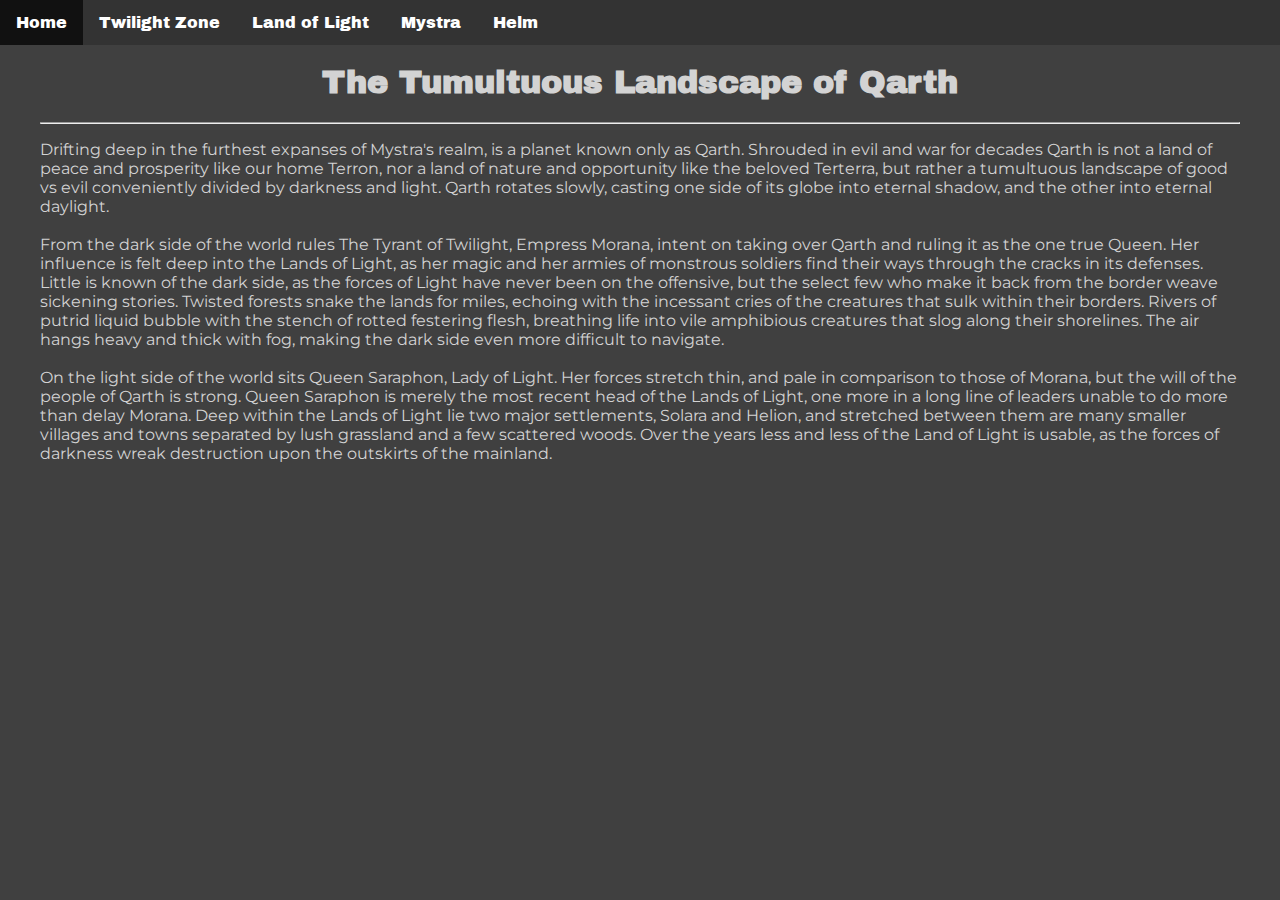
<file: index.html>
<!DOCTYPE html>
<html lang="en">

<head>
  <meta charset="UTF-8">
  <link href="style.css" rel="stylesheet">
  <link href="Qarth.png" rel="icon">
  <title>Qarth | Home</title>
</head>


<body>

<ul>
  <li><a class="active" href="index.html">Home</a></li>
  <li><a href="TwilightZone.html">Twilight Zone</a></li>
  <li><a href="LandOfLight.html">Land of Light</a></li>
  <li><a href="Mystra.html">Mystra</a></li>
  <li><a href="Helm.html">Helm</a></li>
</ul>

<br/><br/>
<h1>The Tumultuous Landscape of Qarth</h1>
<hr/>

<p>Drifting deep in the furthest expanses of Mystra's realm, is a planet known only as Qarth.
  Shrouded in evil and war for decades Qarth is not a land of peace and prosperity like our home Terron,
  nor a land of nature and opportunity like the beloved Terterra, but rather a tumultuous landscape of good vs evil
  conveniently divided by darkness and light.
  Qarth rotates slowly, casting one side of its globe into eternal shadow, and the other into eternal daylight.

  <br/><br/>
  From the dark side of the world rules The Tyrant of Twilight, Empress Morana, intent on taking over Qarth and ruling
  it as the one true Queen.
  Her influence is felt deep into the Lands of Light, as her magic and her armies of monstrous soldiers find their ways
  through the cracks in its defenses.
  Little is known of the dark side, as the forces of Light have never been on the offensive, but the select few who make
  it back from the border weave sickening stories.
  Twisted forests snake the lands for miles, echoing with the incessant cries of the creatures that sulk within their
  borders.
  Rivers of putrid liquid bubble with the stench of rotted festering flesh, breathing life into vile amphibious
  creatures that slog along their shorelines.
  The air hangs heavy and thick with fog, making the dark side even more difficult to navigate.

  <br/><br/>
  On the light side of the world sits Queen Saraphon, Lady of Light.
  Her forces stretch thin, and pale in comparison to those of Morana, but the will of the people of Qarth is strong.
  Queen Saraphon is merely the most recent head of the Lands of Light, one more in a long line of leaders unable to do
  more than delay Morana.
  Deep within the Lands of Light lie two major settlements, Solara and Helion, and stretched between them are many
  smaller villages and towns separated by lush grassland and a few scattered woods.
  Over the years less and less of the Land of Light is usable, as the forces of darkness wreak destruction upon the
  outskirts of the mainland.</p>
</body>
</html>
</file>
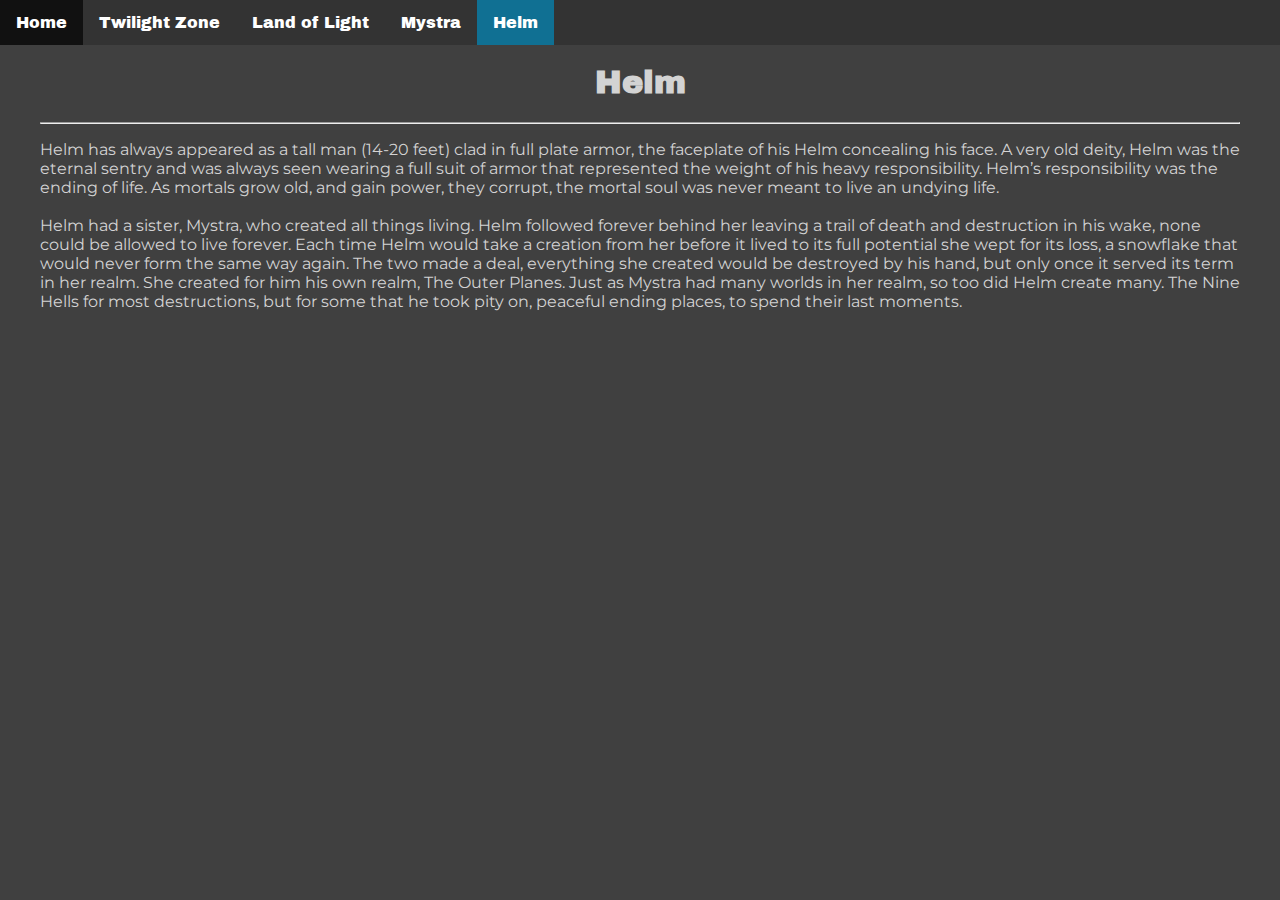
<file: Helm.html>
<!DOCTYPE html>
<html lang="en">

<head>
    <meta charset="UTF-8">
    <link href="Qarth.png" rel="icon">
    <link href="style.css" rel="stylesheet">
    <title>Qarth | Helm</title>
</head>


<body>

<ul>
    <li><a href="index.html">Home</a></li>
    <li><a href="TwilightZone.html">Twilight Zone</a></li>
    <li><a href="LandOfLight.html">Land of Light</a></li>
    <li><a href="Mystra.html">Mystra</a></li>
    <li><a class="active" href="Helm.html">Helm</a></li>
</ul>

<br/><br/>
<h1>Helm</h1>
<hr/>

<p>Helm has always appeared as a tall man (14-20 feet) clad in full plate armor, the faceplate of his Helm concealing
    his face. A very old deity, Helm was the eternal sentry and was always seen wearing a full suit of armor that
    represented the weight of his heavy responsibility. Helm’s responsibility was the ending of life. As mortals grow
    old, and gain power, they corrupt, the mortal soul was never meant to live an undying life.
    <br/><br/>
    Helm had a sister, Mystra, who created all things living. Helm followed forever behind her leaving a trail of death
    and destruction in his wake, none could be allowed to live forever. Each time Helm would take a creation from her
    before it lived to its full potential she wept for its loss, a snowflake that would never form the same way again.
    The two made a deal, everything she created would be destroyed by his hand, but only once it served its term in her
    realm. She created for him his own realm, The Outer Planes. Just as Mystra had many worlds in her realm, so too did
    Helm create many. The Nine Hells for most destructions, but for some that he took pity on, peaceful ending places,
    to spend their last moments.</p>
</body>
</html>
</file>
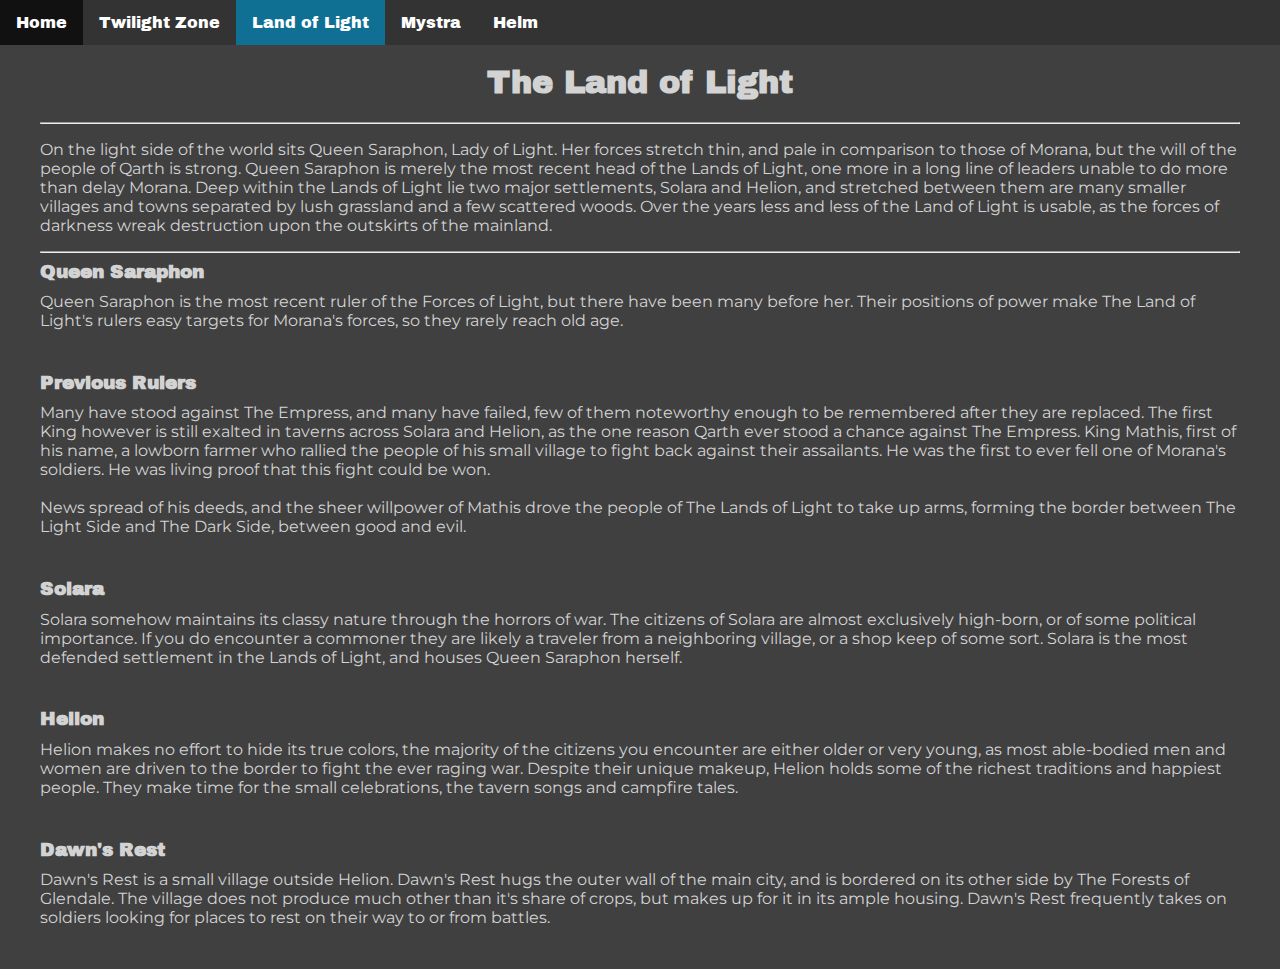
<file: LandOfLight.html>
<!DOCTYPE html>
<html lang="en">

<head>
    <meta charset="UTF-8">
    <link href="Qarth.png" rel="icon">
    <link href="style.css" rel="stylesheet">
    <title>Qarth | Land of Light</title>
</head>


<body>

<ul>
    <li><a href="index.html">Home</a></li>
    <li><a href="TwilightZone.html">Twilight Zone</a></li>
    <li><a class="active" href="LandOfLight.html">Land of Light</a></li>
    <li><a href="Mystra.html">Mystra</a></li>
    <li><a href="Helm.html">Helm</a></li>
</ul>

<br/><br/>
<h1>The Land of Light</h1>
<hr/>

<p>On the light side of the world sits Queen Saraphon, Lady of Light. Her forces stretch thin, and pale in comparison to
    those of Morana, but the will of the people of Qarth is strong. Queen Saraphon is merely the most recent head of the
    Lands of Light, one more in a long line of leaders unable to do more than delay Morana. Deep within the Lands of
    Light lie two major settlements, Solara and Helion, and stretched between them are many smaller villages and towns
    separated by lush grassland and a few scattered woods. Over the years less and less of the Land of Light is usable,
    as the forces of darkness wreak destruction upon the outskirts of the mainland.</p>
<hr/>

<h3>Queen Saraphon</h3>
<p>Queen Saraphon is the most recent ruler of the Forces of Light, but there have been many before her. Their positions
    of power make The Land of Light's rulers easy targets for Morana's forces, so they rarely reach old age.</p>
<br/>

<h3>Previous Rulers</h3>
<p>Many have stood against The Empress, and many have failed, few of them noteworthy enough to be remembered after they
    are replaced. The first King however is still exalted in taverns across Solara and Helion, as the one reason Qarth
    ever stood a chance against The Empress. King Mathis, first of his name, a lowborn farmer who rallied the people of
    his small village to fight back against their assailants. He was the first to ever fell one of Morana's soldiers.
    He was living proof that this fight could be won.
    <br/><br/>
    News spread of his deeds, and the sheer willpower of Mathis drove the people of The Lands of Light to take up arms,
    forming the border between The Light Side and The Dark Side, between good and evil.</p>
<br/>

<h3>Solara</h3>
<p>Solara somehow maintains its classy nature through the horrors of war. The citizens of Solara are almost exclusively
    high-born, or of some political importance. If you do encounter a commoner they are likely a traveler from a
    neighboring village, or a shop keep of some sort. Solara is the most defended settlement in the Lands of Light, and
    houses Queen Saraphon herself.</p>
<br/>

<h3>Helion</h3>
<p>Helion makes no effort to hide its true colors, the majority of the citizens you encounter are either older or very
    young, as most able-bodied men and women are driven to the border to fight the ever raging war. Despite their unique
    makeup, Helion holds some of the richest traditions and happiest people. They make time for the small celebrations,
    the tavern songs and campfire tales.</p>
<br/>

<h3>Dawn's Rest</h3>
<p>Dawn's Rest is a small village outside Helion. Dawn's Rest hugs the outer wall of the main city, and is bordered on
    its other side by The Forests of Glendale. The village does not produce much other than it's share of crops, but
    makes up for it in its ample housing. Dawn's Rest frequently takes on soldiers looking for places to rest on their
    way to or from battles.</p>
<br/>



</body>
</html>
</file>
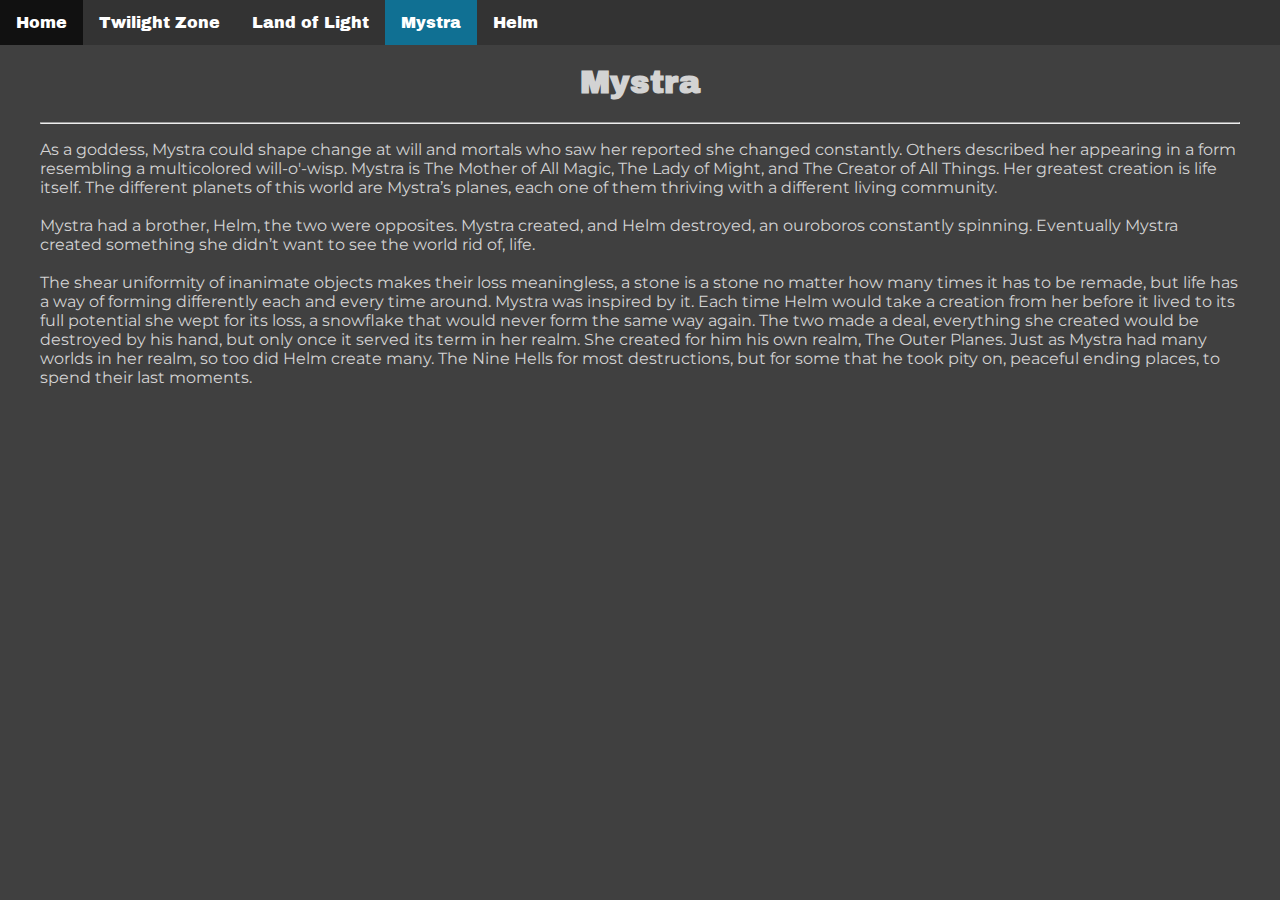
<file: Mystra.html>
<!DOCTYPE html>
<html lang="en">

<head>
    <meta charset="UTF-8">
    <link href="Qarth.png" rel="icon">
    <link href="style.css" rel="stylesheet">
    <title>Qarth | Mystra</title>
</head>


<body>

<ul>
    <li><a href="index.html">Home</a></li>
    <li><a href="TwilightZone.html">Twilight Zone</a></li>
    <li><a href="LandOfLight.html">Land of Light</a></li>
    <li><a class="active" href="Mystra.html">Mystra</a></li>
    <li><a href="Helm.html">Helm</a></li>
</ul>

<br/><br/>
<h1>Mystra</h1>
<hr/>

<p>As a goddess, Mystra could shape change at will and mortals who saw her reported she changed constantly. Others
    described her appearing in a form resembling a multicolored will-o'-wisp. Mystra is The Mother of All Magic, The
    Lady of Might, and The Creator of All Things. Her greatest creation is life itself. The different planets of this
    world are Mystra’s planes, each one of them thriving with a different living community.
    <br/><br/>
    Mystra had a brother, Helm, the two were opposites. Mystra created, and Helm destroyed, an ouroboros constantly
    spinning. Eventually Mystra created something she didn’t want to see the world rid of, life.
    <br/><br/>
    The shear uniformity of inanimate objects makes their loss meaningless, a stone is a stone no matter how many times
    it has to be remade, but life has a way of forming differently each and every time around. Mystra was inspired by
    it. Each time Helm would take a creation from her before it lived to its full potential she wept for its loss, a
    snowflake that would never form the same way again. The two made a deal, everything she created would be destroyed
    by his hand, but only once it served its term in her realm. She created for him his own realm, The Outer Planes.
    Just as Mystra had many worlds in her realm, so too did Helm create many. The Nine Hells for most destructions, but
    for some that he took pity on, peaceful ending places, to spend their last moments.</p>
</body>
</html>
</file>
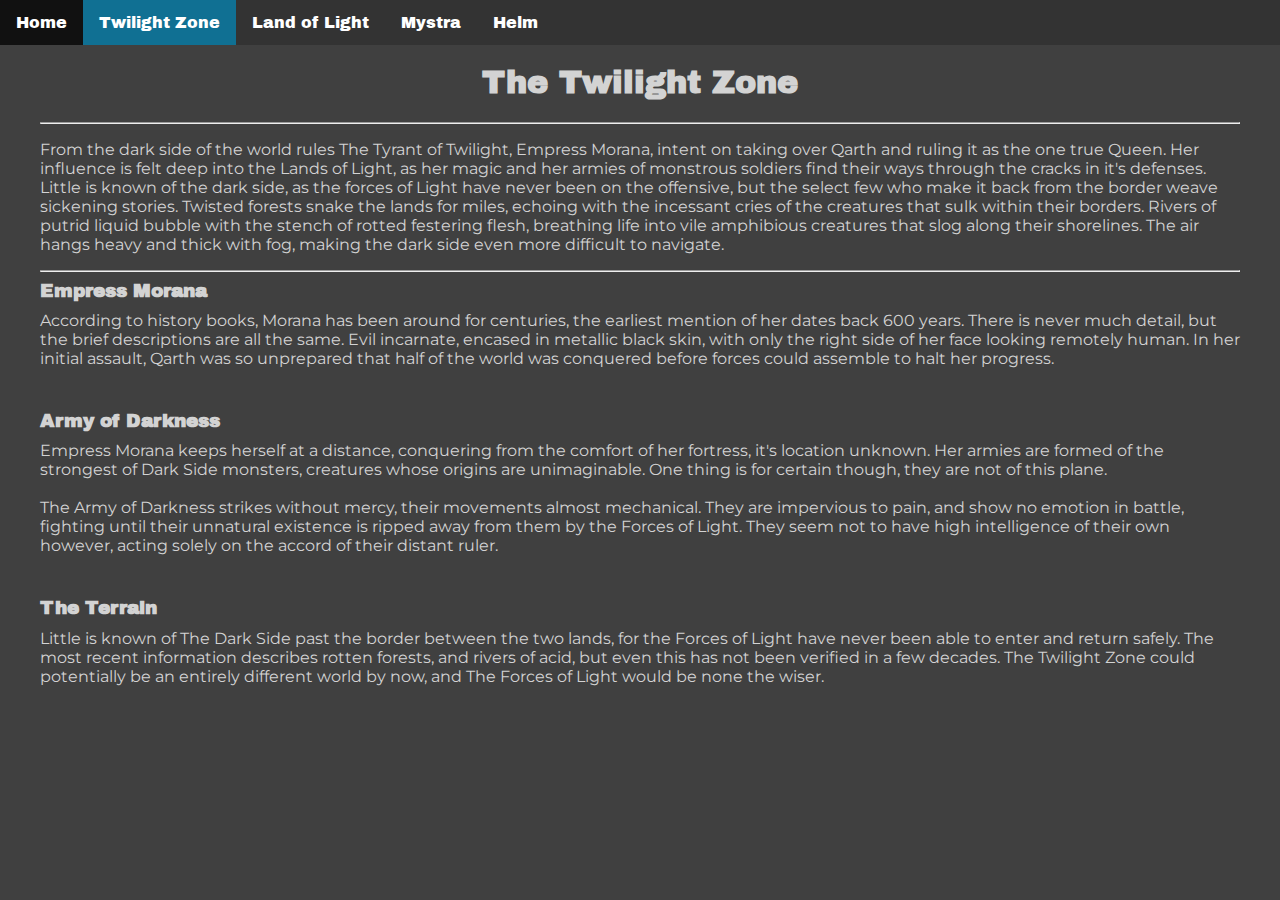
<file: TwilightZone.html>
<!DOCTYPE html>
<html lang="en">

<head>
    <meta charset="UTF-8">
    <link href="Qarth.png" rel="icon">
    <link href="style.css" rel="stylesheet">
    <title>Qarth | Twilight Zone</title>
</head>


<body>

<ul>
    <li><a href="index.html">Home</a></li>
    <li><a class="active" href="TwilightZone.html">Twilight Zone</a></li>
    <li><a href="LandOfLight.html">Land of Light</a></li>
    <li><a href="Mystra.html">Mystra</a></li>
    <li><a href="Helm.html">Helm</a></li>
</ul>

<br/><br/>
<h1>The Twilight Zone</h1>
<hr/>

<p>From the dark side of the world rules The Tyrant of Twilight, Empress Morana, intent on taking over Qarth and ruling
    it as the one true Queen. Her influence is felt deep into the Lands of Light, as her magic and her armies of
    monstrous soldiers find their ways through the cracks in it's defenses. Little is known of the dark side, as the
    forces of Light have never been on the offensive, but the select few who make it back from the border weave
    sickening stories. Twisted forests snake the lands for miles, echoing with the incessant cries of the creatures that
    sulk within their borders. Rivers of putrid liquid bubble with the stench of rotted festering flesh, breathing life
    into vile amphibious creatures that slog along their shorelines. The air hangs heavy and thick with fog, making the
    dark side even more difficult to navigate.</p>
<hr/>

<h3>Empress Morana</h3>
<p>According to history books, Morana has been around for centuries, the earliest mention of her dates back 600 years. 
    There is never much detail, but the brief descriptions are all the same. Evil incarnate, encased in metallic black 
    skin, with only the right side of her face looking remotely human. In her initial assault, Qarth was so unprepared 
    that half of the world was conquered before forces could assemble to halt her progress.</p>
<br/>

<h3>Army of Darkness</h3>
<p>Empress Morana keeps herself at a distance, conquering from the comfort of her fortress, it's location unknown. Her
    armies are formed of the strongest of Dark Side monsters, creatures whose origins are unimaginable. One thing is for
    certain though, they are not of this plane.
    <br/><br/>
    The Army of Darkness strikes without mercy, their movements almost mechanical. They are impervious to pain, and show
    no emotion in battle, fighting until their unnatural existence is ripped away from them by the Forces of Light. They
    seem not to have high intelligence of their own however, acting solely on the accord of their distant ruler.</p>
<br/>

<h3>The Terrain</h3>
<p>Little is known of The Dark Side past the border between the two lands, for the Forces of Light have never been able
    to enter and return safely. The most recent information describes rotten forests, and rivers of acid, but even this
    has not been verified in a few decades. The Twilight Zone could potentially be an entirely different world by now,
    and The Forces of Light would be none the wiser.</p>
<br/>


</body>
</html>
</file>
<file: style.css>
@import url('https://fonts.googleapis.com/css2?family=Archivo+Black&display=swap');
@import url('https://fonts.googleapis.com/css2?family=Montserrat&display=swap');

h1 {
    text-align: center;
    font-family: "Archivo Black", serif;
}
h2 {
    text-align: center;
    font-family: "Archivo Black", serif;
}
h3 {
    line-height: 0.1;
    font-family: "Archivo Black", serif;
}
h4 {
    text-align: center;
    font-family: "Archivo Black", serif;
}
p {
    margin-left: auto;
    margin-right: auto;
    max-width: 1200px;
    min-width: 400px;
    font-family: "Montserrat", serif;
}
body{
    margin-left: auto;
    margin-right: auto;
    max-width: 1200px;
    min-width: 400px;
    background-color: #404040;
    color: lightgray;
}
div {
    text-align: center;
}
ul {
    font-family: "Archivo Black", serif;
    list-style-type: none;
    margin: 0;
    padding: 0;
    overflow: hidden;
    background-color: #333;
    position: fixed;
    top: 0;
    left: 0;
    width: 100%;
}

li {
    float: left;
}

li a {
    display: block;
    color: white;
    text-align: center;
    padding: 14px 16px;
    text-decoration: none;
}

/* Change the link color to #111 (black) on hover */
li a:hover {
    background-color: #111;
}

.active {
    background-color: #107093;
}
</file>
